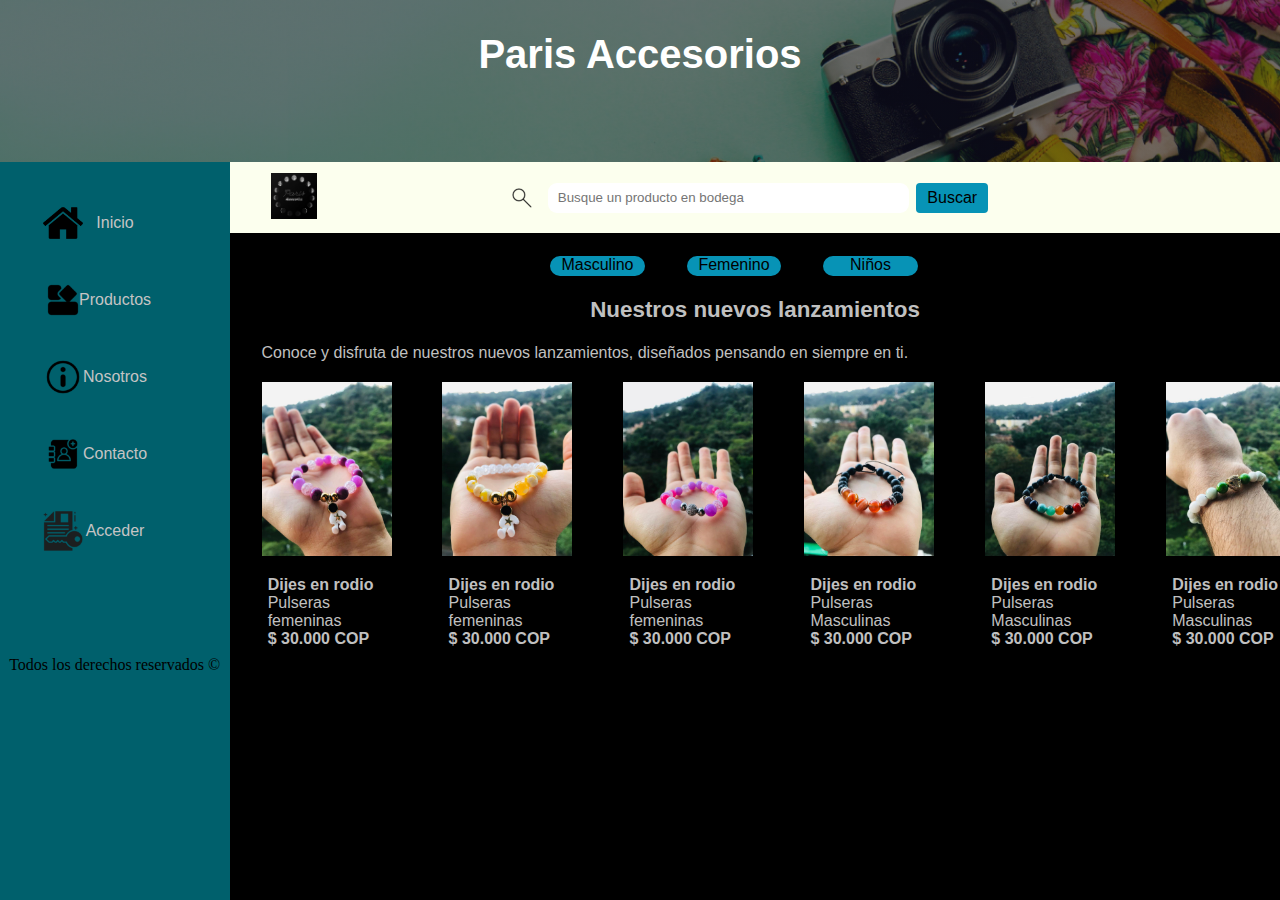
<file: index.html>
<!DOCTYPE html>
<html lang="en">
<head>
    <meta charset="UTF-8">
    <meta http-equiv="X-UA-Compatible" content="IE=edge">
    <meta name="viewport" content="width=device-width, initial-scale=1.0">
    <!-- fuentes -->
    <link rel="preconnect" href="https://fonts.googleapis.com">
    <link rel="preconnect" href="https://fonts.gstatic.com" crossorigin>
    <link href="https://fonts.googleapis.com/css2?family=Roboto:wght@100&display=swap" rel="stylesheet">
    <!-- Css -->
    <link rel="icon" href="Recurses/icon.ico">
    <title>Paris</title>
</head>
    <!-- Frames -->
    <frameset rows="18%,*" frameborder="no">
        <frame name="encabezado" src="Pages/encabezado.html" scrolling="no"></frame>
        <frameset cols="18%,*" frameborder="no">
            <frame name="menu" src="Pages/menu.html" scrolling="no"></frame>
            <frame name="content" src="Pages/inicio.html" scrolling="no"></frame>
        </frameset>
    </frameset>
</html>
</file>
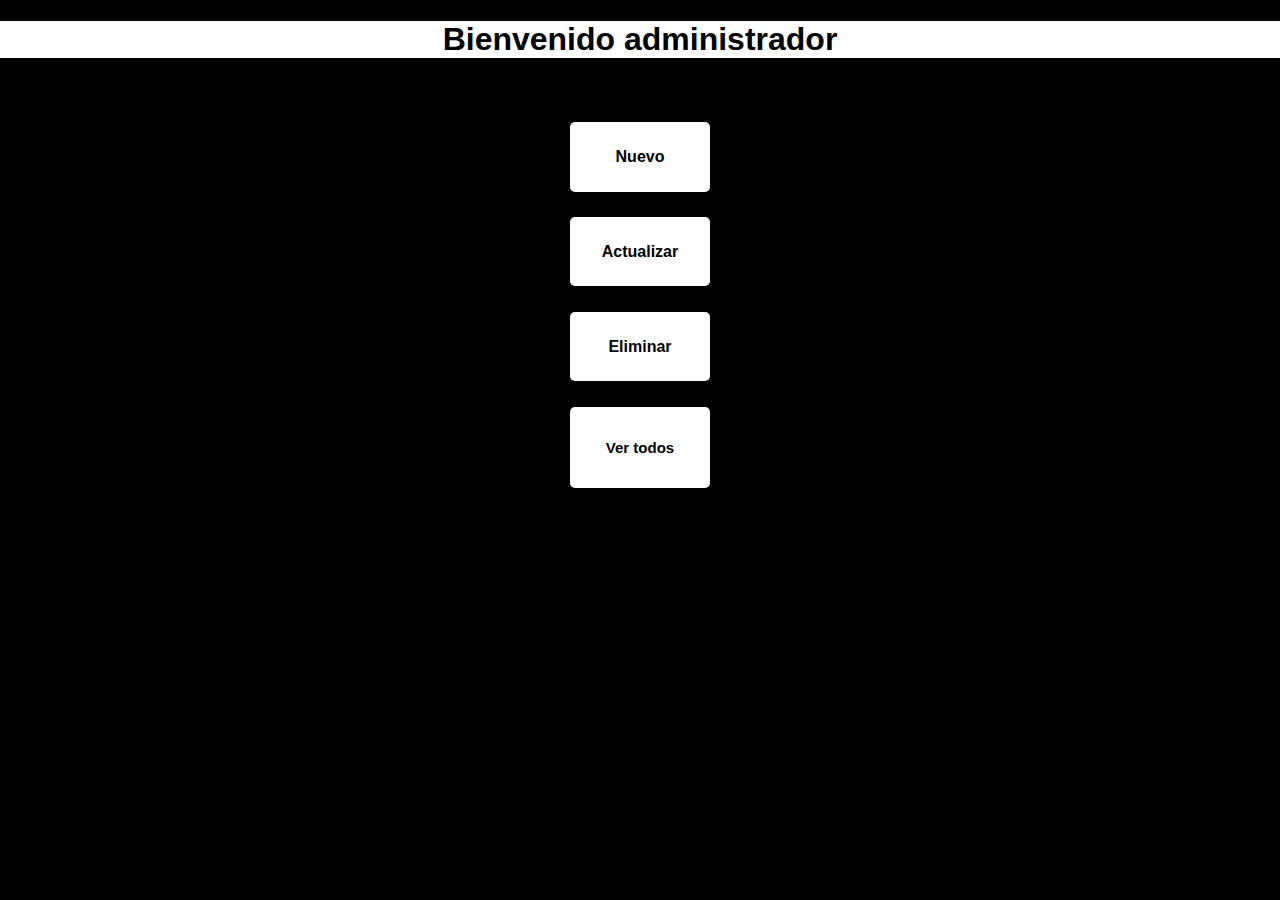
<file: acceso/admin.html>
<!DOCTYPE html>
<html lang="en">
<head>
    <meta charset="UTF-8">
    <meta http-equiv="X-UA-Compatible" content="IE=edge">
    <meta name="viewport" content="width=device-width, initial-scale=1.0">
    <link rel="stylesheet" href="../Styles/admin.css">

    <title>Admin</title>
</head>
<body>
    <header>
        <center>
            <h1>Bienvenido administrador</h1>
        </center>
    </header>
    <center>
        <main class="principal">
            <div class="Crear">
                <a href="../Crud/create.html">Nuevo</a>
            </div>
            <div class="actualizar">
                <a href="../Crud/update.html">Actualizar</a>
            </div>
            <div class="eliminar">
                <a href="../Crud/delete.html">Eliminar</a>
            </div>
            <div class="leer">
                <form method="POST" action="../Php/read.php">
                    <button type="submit">Ver todos</button>
                </form>
            </div>
        </main>
    </center>
</body>
</html>
</file>
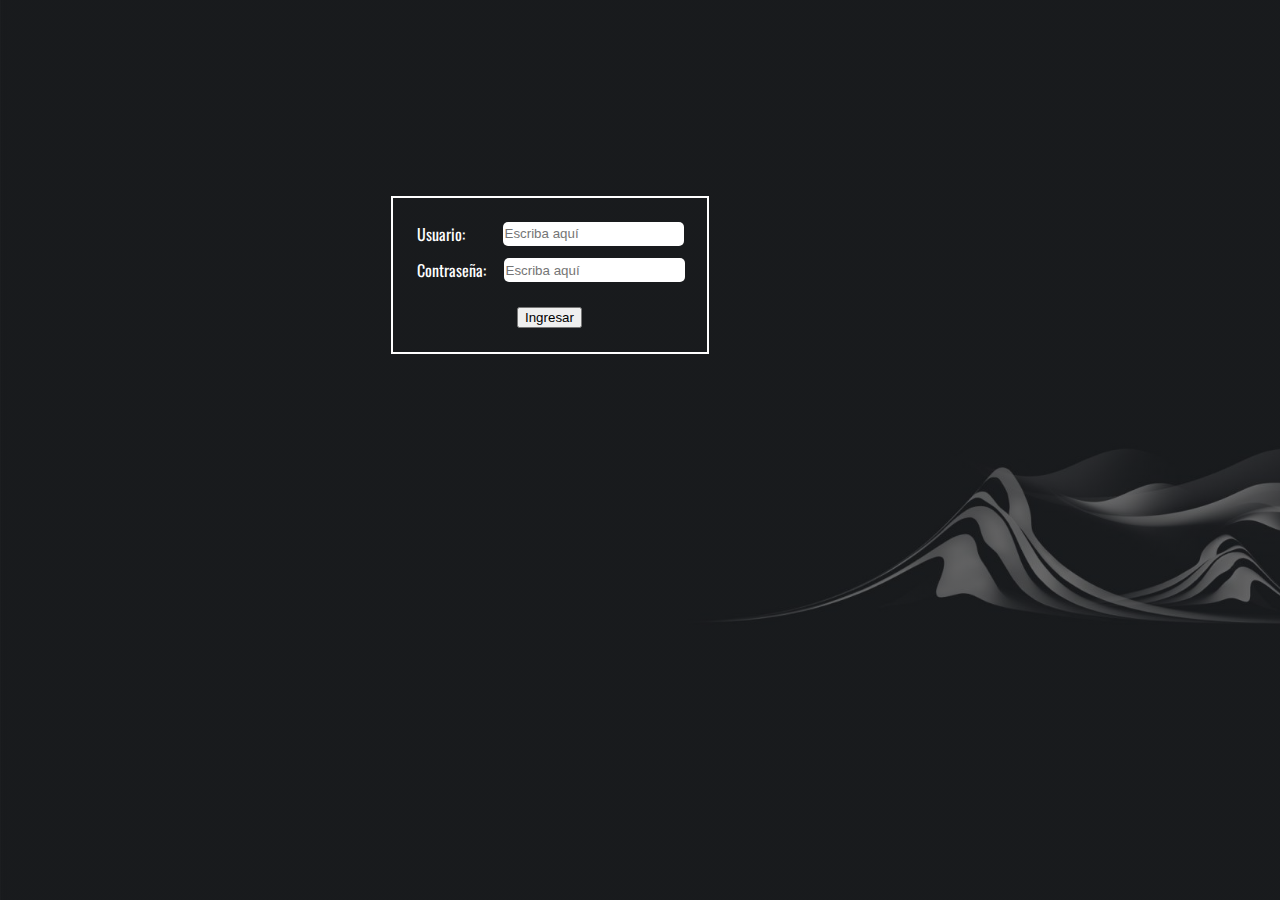
<file: acceso/log.html>
<!DOCTYPE html>
<html lang="en">
<head>
    <meta charset="UTF-8">
    <meta http-equiv="X-UA-Compatible" content="IE=edge">
    <meta name="viewport" content="width=device-width, initial-scale=1.0">
    <!-- Fuentes -->
    <link rel="preconnect" href="https://fonts.googleapis.com">
    <link rel="preconnect" href="https://fonts.gstatic.com" crossorigin>
    <link href="https://fonts.googleapis.com/css2?family=Oswald:wght@200&display=swap" rel="stylesheet">
    <link rel="icon" href="../Recurses/icon.ico">
    <!-- css -->
    <link rel="stylesheet" href="../Styles/login.css">
    
    <title>Login</title>
</head>
<body>
    <main class="principal">
        <section id="login">
            <form method="POST" action="../Php/login.php" class="login">
                <div class="usuario">
                    <label for="usuario">Usuario:</label>
                    <input type="email" placeholder="Escriba aquí" id="usuario" name="usuario">
                </div>

                <div class="password">
                    <label for="password">Contraseña:</label>
                    <input type="password" placeholder="Escriba aquí" id="password" name="password">
                </div>

                <div class="botones">
                    <div class="Ingresar">
                        <button type="submit" id="enviar">Ingresar</button>
                    </div>
                </div>
            </form>
            
        </section>
    </main>

</body>
</html>
</file>
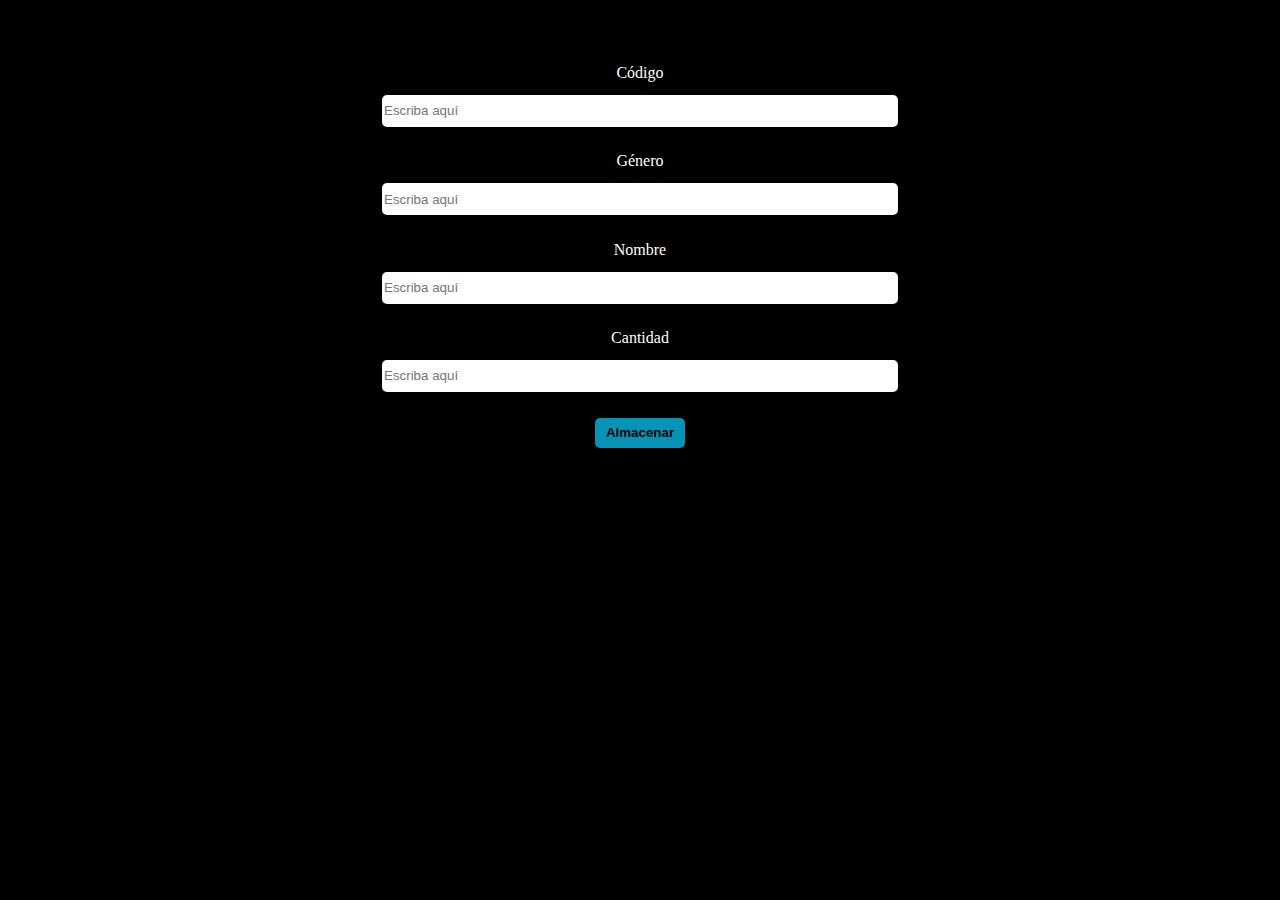
<file: Crud/create.html>
<!DOCTYPE html>
<html lang="en">
<head>
    <meta charset="UTF-8">
    <meta http-equiv="X-UA-Compatible" content="IE=edge">
    <meta name="viewport" content="width=device-width, initial-scale=1.0">
    <link rel="stylesheet" href="../Styles/crud.css">
    <title>Document</title>
</head>
<body>
    <main class="principal">
        <center>
            <form method="post" action="../Php/create.php">
                <label for="cod">Código</label><br>
                <input type="text" placeholder="Escriba aquí" id="cod" name="cod"><br>
                <label for="genero">Género</label><br>
                <input type="text" placeholder="Escriba aquí" id="genero" name="genero"><br>
                <label for="nombre">Nombre</label><br>
                <input type="text" placeholder="Escriba aquí" id="nombre" name="nombre"><br>
                <label for="cantidad">Cantidad</label><br>
                <input type="text" placeholder="Escriba aquí" id="cantidad" name="cantidad"><br>
                <button type="submit" id="almacenar">Almacenar</button>
            </form>
        </center>
    </main>
</body>
</html>
</file>
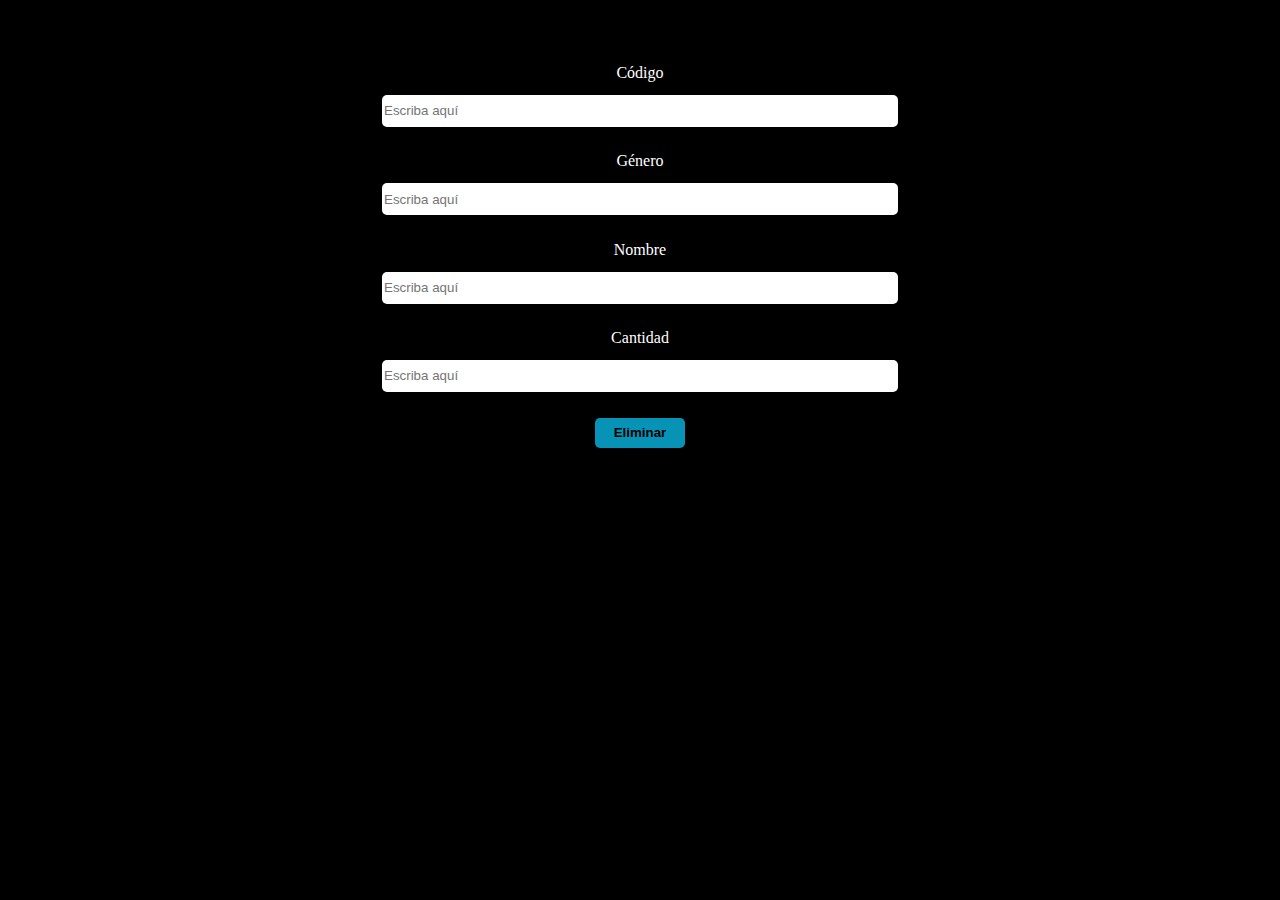
<file: Crud/delete.html>
<!DOCTYPE html>
<html lang="en">
<head>
    <meta charset="UTF-8">
    <meta http-equiv="X-UA-Compatible" content="IE=edge">
    <meta name="viewport" content="width=device-width, initial-scale=1.0">
    <link rel="stylesheet" href="../Styles/crud.css">
    <title>Document</title>
</head>
<body>
    <main class="principal">
        <center>
            <form method="post" action="../Php/delete.php">
                <label for="cod">Código</label><br>
                <input type="text" placeholder="Escriba aquí" id="cod" name="cod"><br>
                <label for="genero">Género</label><br>
                <input type="text" placeholder="Escriba aquí" id="genero" name="genero"><br>
                <label for="nombre">Nombre</label><br>
                <input type="text" placeholder="Escriba aquí" id="nombre" name="nombre"><br>
                <label for="cantidad">Cantidad</label><br>
                <input type="text" placeholder="Escriba aquí" id="cantidad" name="cantidad"><br>
                <button type="submit" id="eliminar">Eliminar</button>
            </form>
        </center>
    </main>
</body>
</html>
</file>
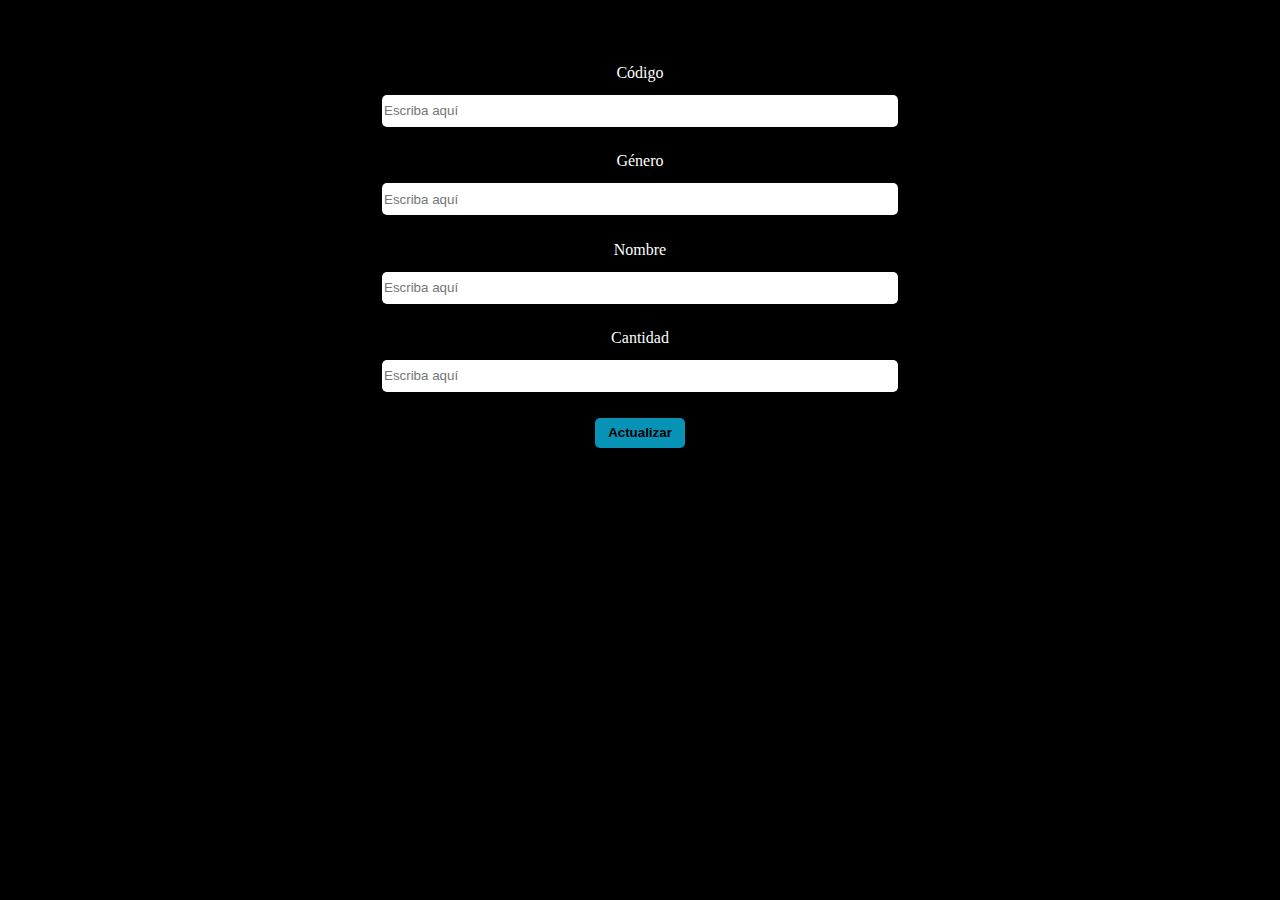
<file: Crud/update.html>
<!DOCTYPE html>
<html lang="en">
<head>
    <meta charset="UTF-8">
    <meta http-equiv="X-UA-Compatible" content="IE=edge">
    <meta name="viewport" content="width=device-width, initial-scale=1.0">
    <link rel="stylesheet" href="../Styles/crud.css">
    <title>Document</title>
</head>
<body>
    <main class="principal">
        <center>
            <form method="post" action="../Php/update.php">
                <label for="cod">Código</label><br>
                <input type="text" placeholder="Escriba aquí" id="cod" name="cod"><br>
                <label for="genero">Género</label><br>
                <input type="text" placeholder="Escriba aquí" id="genero" name="genero"><br>
                <label for="nombre">Nombre</label><br>
                <input type="text" placeholder="Escriba aquí" id="nombre" name="nombre"><br>
                <label for="cantidad">Cantidad</label><br>
                <input type="text" placeholder="Escriba aquí" id="cantidad" name="cantidad"><br>
                <button type="submit" id="actualizar">Actualizar</button>
            </form>
        </center>
    </main>
</body>
</html>
</file>
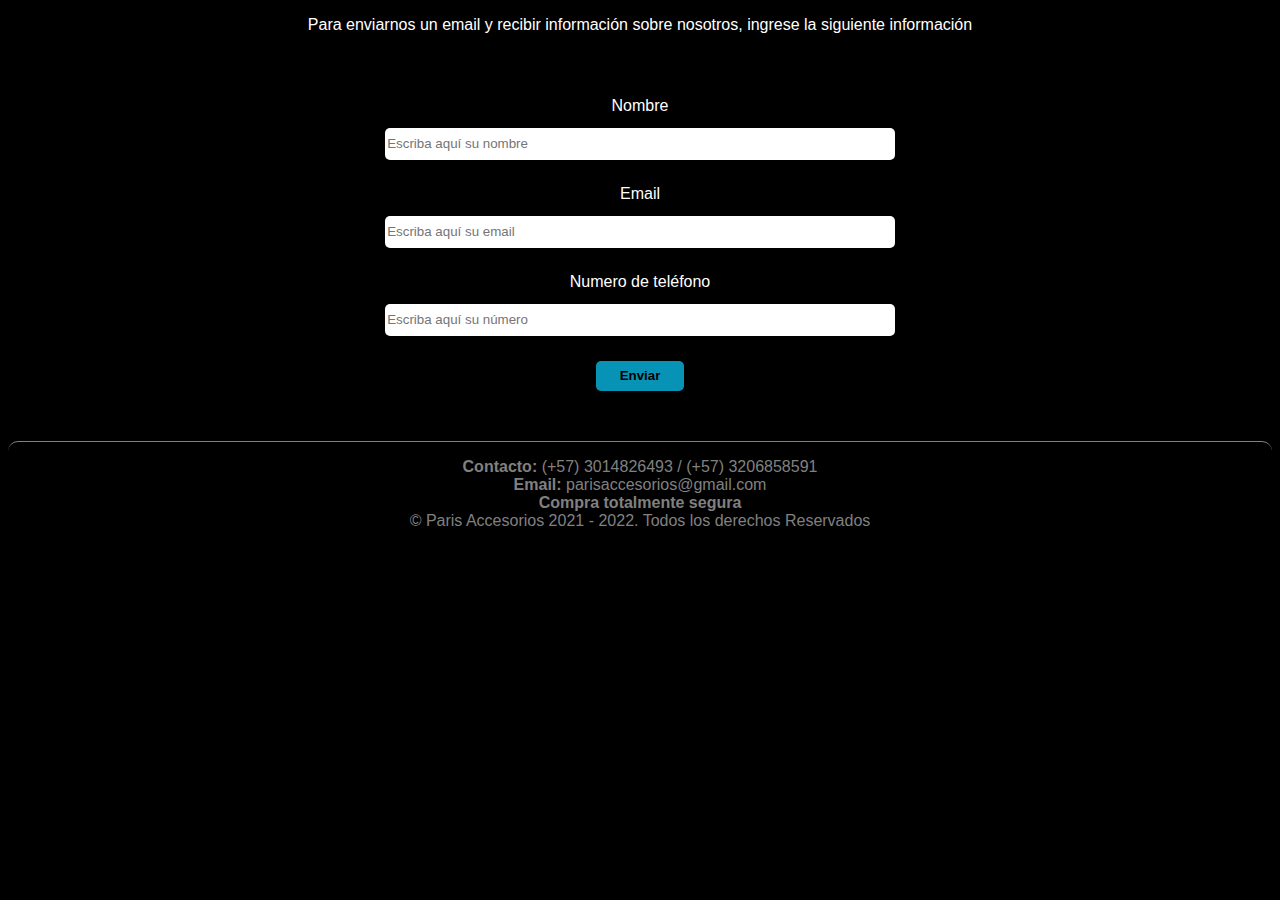
<file: Pages/Contacto.html>
<!DOCTYPE html>
<html lang="en">
<head>
    <meta charset="UTF-8">
    <meta http-equiv="X-UA-Compatible" content="IE=edge">
    <meta name="viewport" content="width=device-width, initial-scale=1.0">
    <link rel="stylesheet" href="../Styles/contacto.css">
    <title>Document</title>
</head>
<body>
    <!-- Contactenos -->
    <main class="contacto">
        <p class="Contact">
            Para enviarnos un email y recibir información sobre nosotros, ingrese la siguiente información
        </p>
        <center>
            <form method="post" action="">
                <label for="nombre">Nombre</label><br>
                <input type="text" placeholder="Escriba aquí su nombre" id="nombre" name="nombre"><br>
                <label for="email">Email</label><br>
                <input type="email" placeholder="Escriba aquí su email" id="email" name="email"><br>
                <label for="numero">Numero de teléfono</label><br>
                <input type="text" placeholder="Escriba aquí su número" id="numero" name="numero"><br>
                <button type="submit" id="enviar">Enviar</button>
            </form>
        </center>

        <footer>
            <p>
                <strong>Contacto:</strong> (+57) 3014826493 / (+57) 3206858591 <br>
                <strong>Email:</strong> parisaccesorios@gmail.com <br>
                <strong>Compra totalmente segura</strong><br>
                &copy; Paris Accesorios 2021 - 2022. Todos los derechos Reservados
            </p>
        </footer>
    </main>
</body>
</html>
</file>
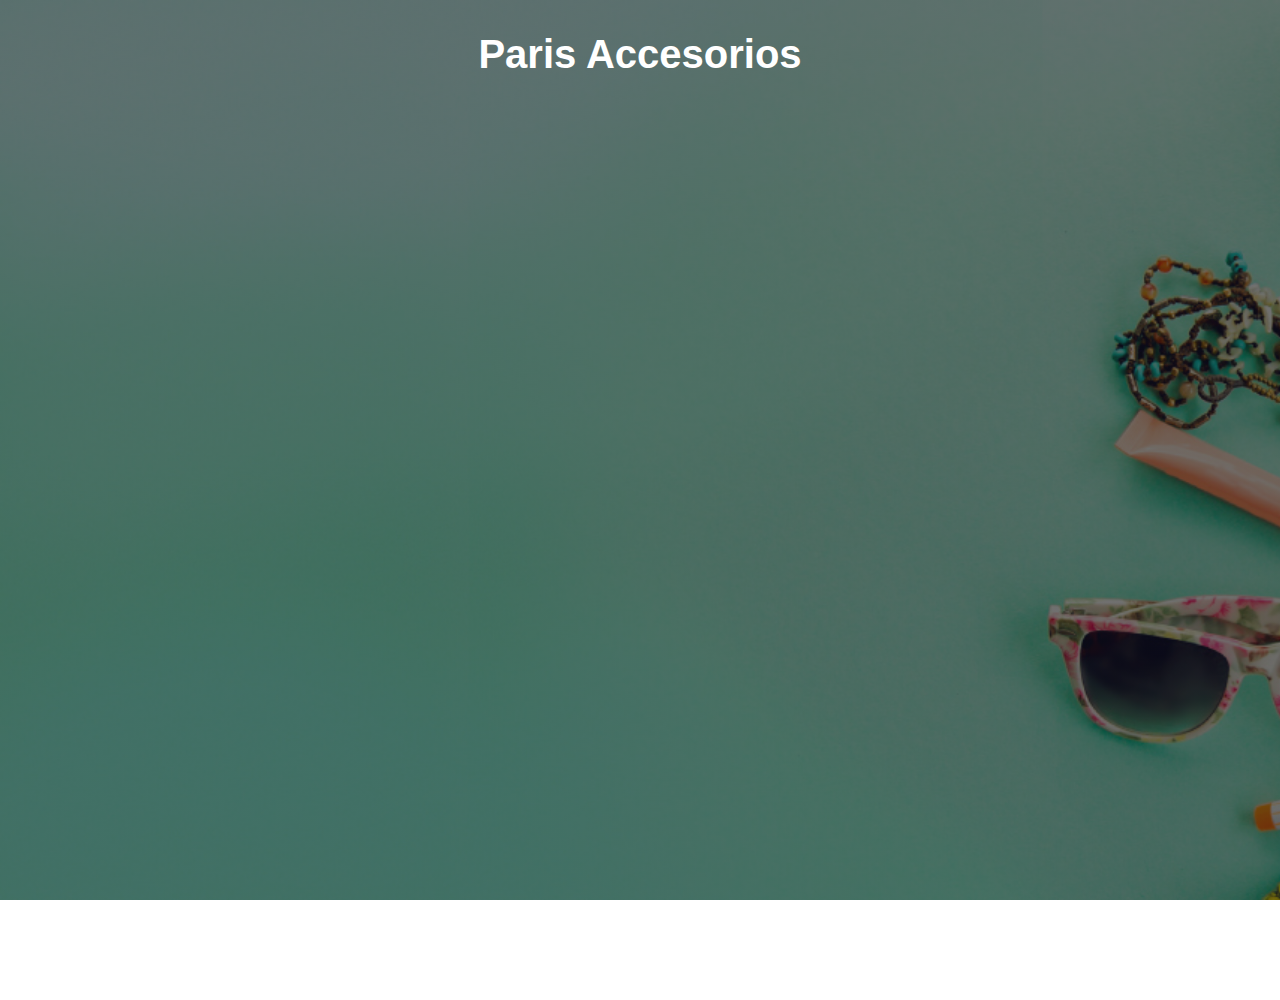
<file: Pages/encabezado.html>
<!DOCTYPE html>
<html lang="en">
<head>
    <meta charset="UTF-8">
    <meta http-equiv="X-UA-Compatible" content="IE=edge">
    <meta name="viewport" content="width=device-width, initial-scale=1.0">
    
    <!-- css -->
    <link rel="stylesheet" href="../Styles/encabezado.css">
    <title>Contenido</title>
</head>
<body>
    <main class="principal">
        <!-- mejorar -->
        <div class="titulo">
            <h1>Paris Accesorios</h1>
        </div>
    </main>
</body>
</html>
</file>
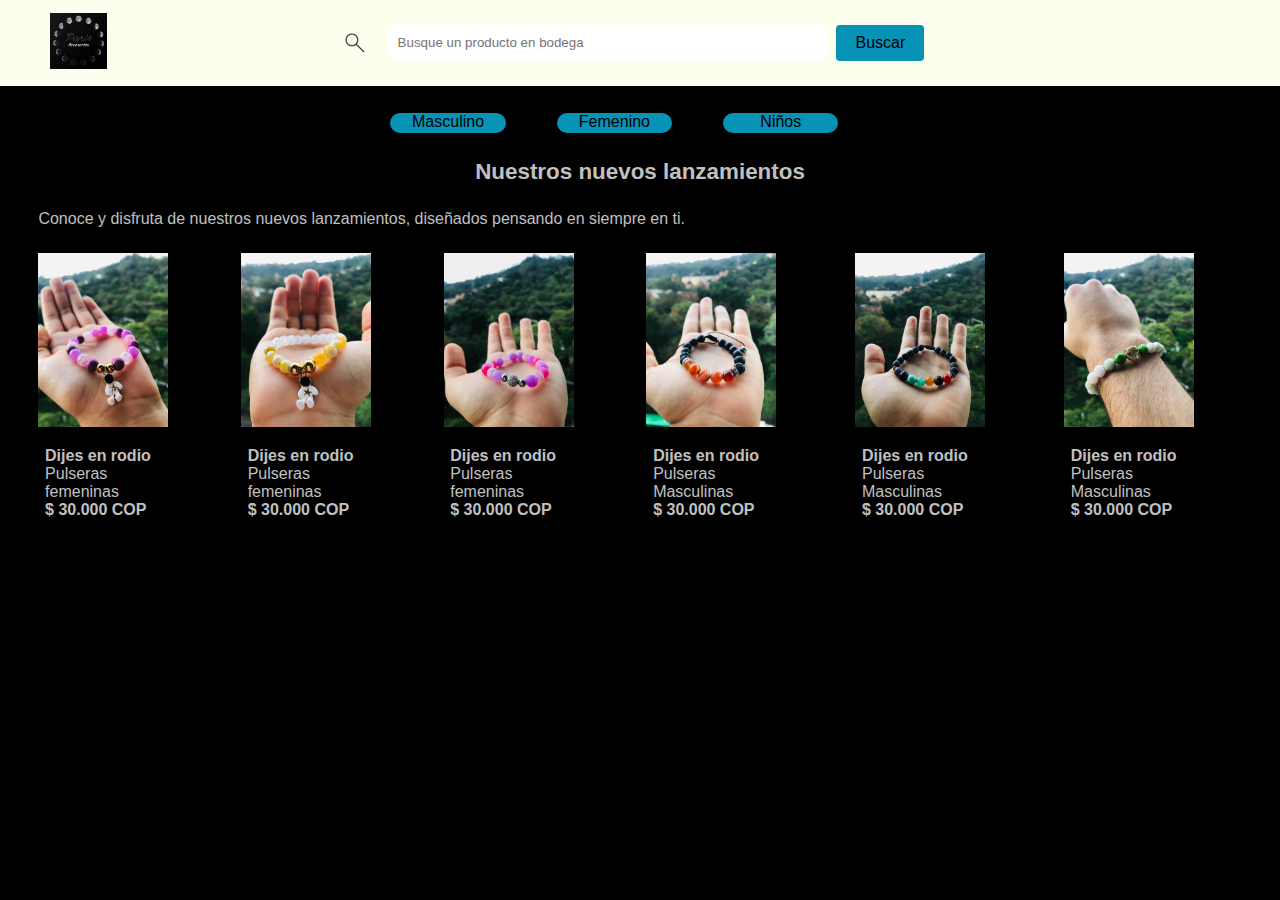
<file: Pages/inicio.html>
<!DOCTYPE html>
<html lang="en">
<head>
    <meta charset="UTF-8">
    <meta http-equiv="X-UA-Compatible" content="IE=edge">
    <meta name="viewport" content="width=device-width, initial-scale=1.0">
    <link rel="stylesheet" href="../Styles/inicio.css">
    <title>Nosotros</title>
</head>
<body>
    <main class="principal">
        <header class="encabezado">
            <div class="logo">
                <a href="inicio.html"><img src="../Recurses/Logo.png" alt="Logo"></a>
            </div>

            <div class="barra">
                <div class="icon">
                    <img src="../Recurses/icon-busqueda.png" alt="Icon">
                </div>

                <div class="busqueda">
                    <form method="post" action="">
                        <div class="search">
                            <input type="text" placeholder="  Busque un producto en bodega" id="search">
                        </div>
                        <div class="button">
                            <button class="buscar">Buscar</button>
                        </div>
                    </form>
                </div>
                
            </div>
        </header>

        

        <!-- --------------------------- -->
        <section class="catego">
            <div class="masculino">
                <a href="Masculino.html" target="content">Masculino</a>
            </div>

            <div class="Femenino">
                <a href="Fem.html" target="content">Femenino</a>
            </div>

            <div class="pequ">
                <a href="niños.html" target="content">Niños</a>
            </div>
        </section>
        
        <h2 class="lanzamientos">
            Nuestros nuevos lanzamientos
        </h2>    
        

        <section class="news">
            <div class="parrafoNuevos">
                <p>
                    Conoce y disfruta de nuestros nuevos lanzamientos, diseñados pensando en siempre en ti.
                </p>
            </div>

            <div class="productos">
                <div class="content_1">
                    <div class="img1">
                        <img src="../Recurses/products/Astro-rosa.jpg" alt="Astronauta">
                    </div>

                    <div class="des1">
                        <p>
                            <strong>Dijes en rodio</strong><br>
                            Pulseras femeninas <br>
                            <span>$ 30.000 COP</span>
                        </p>
                    </div>
                </div>

                <div class="content_2">
                    <div class="img2">
                        <img src="../Recurses/products/Astro-amarillo.jpg" alt="Astronauta">
                    </div>
                    
                    <div class="des2">
                        <p>
                            <strong>Dijes en rodio</strong><br>
                            Pulseras femeninas <br>
                            <span>$ 30.000 COP</span>
                        </p>
                    </div>
                </div>

                <div class="content_3">
                    <div class="img3">
                        <img src="../Recurses/products/Bola-rosa.jpg" alt="Bola-rosa">
                    </div>
                    
                    <div class="des3">
                        <p>
                            <strong>Dijes en rodio</strong><br>
                            Pulseras femeninas <br>
                            <span>$ 30.000 COP</span>
                        </p>
                    </div>
                </div>

                <div class="content_4">
                    <div class="img4">
                        <img src="../Recurses/products/Naranja.jpg" alt="Fuego">
                    </div>
                    
                    <div class="des4">
                        <p>
                            <strong>Dijes en rodio</strong><br>
                            Pulseras Masculinas <br>
                            <span>$ 30.000 COP</span>
                        </p>
                    </div>
                </div>

                <div class="content_5">
                    <div class="img5">
                        <img src="../Recurses/products/Chakras.jpg" alt="Fuego">
                    </div>
                    
                    <div class="des5">
                        <p>
                            <strong>Dijes en rodio</strong><br>
                            Pulseras Masculinas <br>
                            <span>$ 30.000 COP</span>
                        </p>
                    </div>
                </div>

                <div class="content_6">
                    <div class="img6">
                        <img src="../Recurses/products/Verde.jpg" alt="leopardo">
                    </div>
                    
                    <div class="des6">
                        <p>
                            <strong>Dijes en rodio</strong><br>
                            Pulseras Masculinas <br>
                            <span>$ 30.000 COP</span>
                        </p>
                    </div>
                </div>
            </div>
        </section>


    </main>
</body>
</html>
</file>
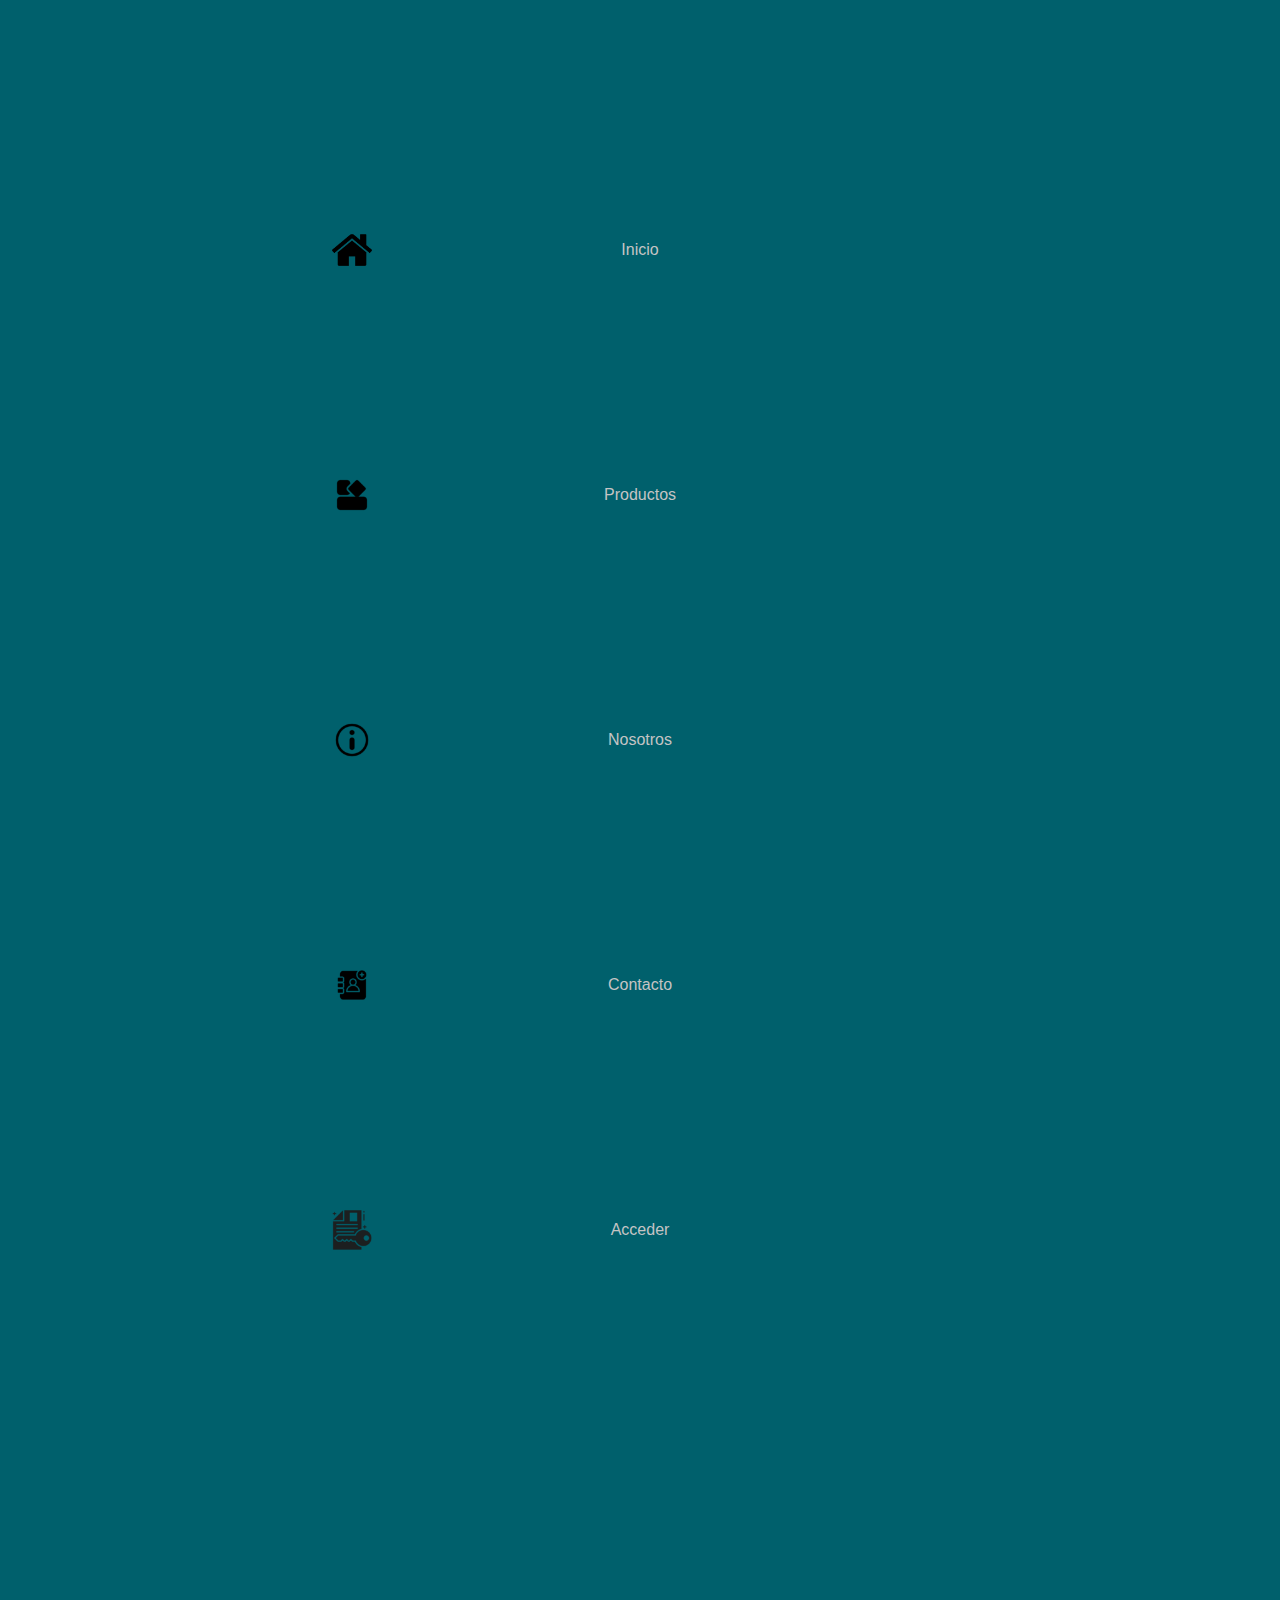
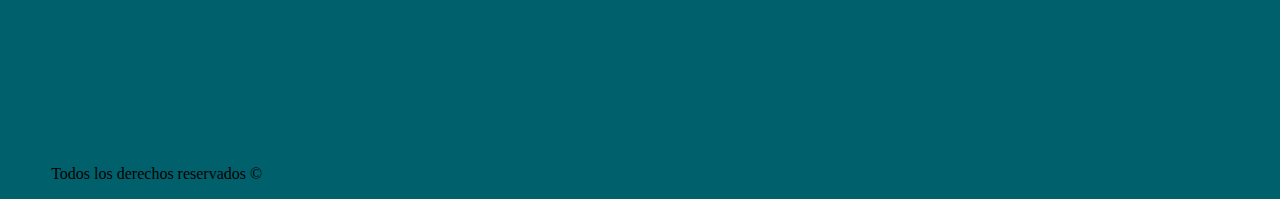
<file: Pages/menu.html>
<!DOCTYPE html>
<html lang="en">
<head>
    <meta charset="UTF-8">
    <meta http-equiv="X-UA-Compatible" content="IE=edge">
    <meta name="viewport" content="width=device-width, initial-scale=1.0">
    <link rel="stylesheet" href="../Styles/menu.css">
    <title>Contenido</title>
</head>
<body bgcolor="#00606C">
    <main class="principal">
        <nav class="menu">
            <div class="inicio">
                <div class="imagenInicio">
                    <img src="../Recurses/home.png" alt="inicio">
                </div>
                <div class="tituloInicio">
                    <a href="inicio.html" target="content">Inicio</a>
                </div>
            </div>

            <div class="productos">
                <div class="imagenProductos">
                    <img src="../Recurses/productos.png" alt="productos">
                </div>
                <div class="tituloProductos">
                    <a href="prod.html" target="content">Productos</a>
                </div>
            </div>

            <div class="nosotros">
                <div class="imagenInfo">
                    <img src="../Recurses/informacion.png" alt="nosotros">
                </div>
                <div class="tituloInfo">
                    <a href="nos.html" target="content">Nosotros</a>
                </div>
            </div>            

            <div class="contacto">
                <div class="imagenContacto">
                    <img src="../Recurses/contact.png" alt="contacto">
                </div>
                <div class="tituloContacto">
                    <a href="Contacto.html" target="content">Contacto</a>
                </div>
            </div>

            <div class="acceder">
                <div class="imagenAcceder">
                    <img src="../Recurses/acceder.png" alt="acceder">
                </div>
                <div class="tituloAcceder">
                    <a href="../acceso/log.html" target="content">Acceder</a>
                </div>
            </div>
        </nav>
        

        <section class="footer">
            <footer>
                <p>Todos los derechos reservados &copy;</p>
            </footer>
        </section>
    </main>
</body>
</html>
</file>
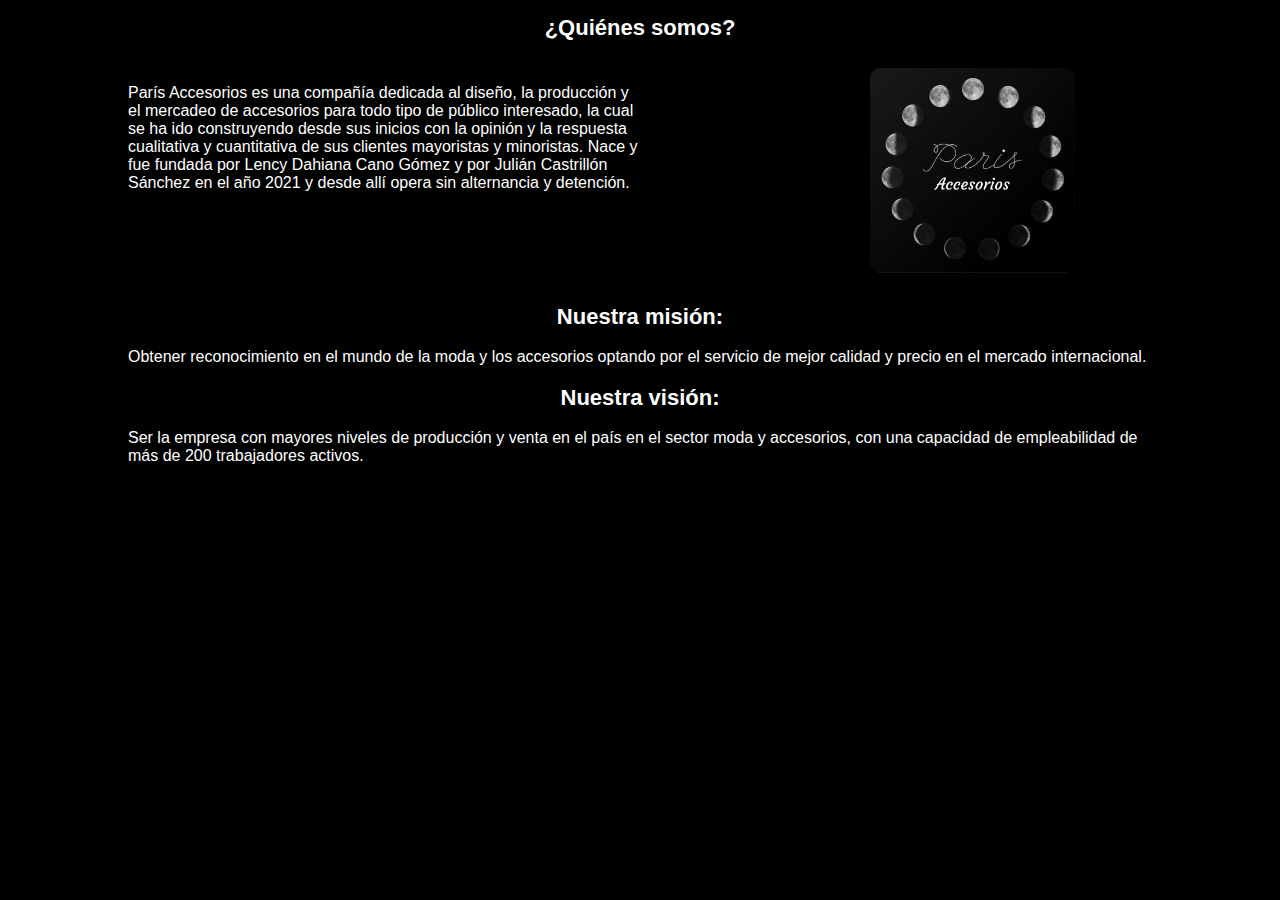
<file: Pages/nos.html>
<!DOCTYPE html>
<html lang="en">
<head>
    <meta charset="UTF-8">
    <meta http-equiv="X-UA-Compatible" content="IE=edge">
    <meta name="viewport" content="width=device-width, initial-scale=1.0">
    <link rel="stylesheet" href="../Styles/nosotros.css">
    
    <title>Nosotros</title>
</head>
<body>
    <main class="principal">
        <div class="trayectoria">
            <div class= "titulo">
                <h1>¿Quiénes somos?</h1>
            </div>

            <!-- División en dos partes -->
            <div class="somos">
                <div class="parrafo">
                    <p>
                        París Accesorios es una compañía dedicada al diseño, la producción y el 
                        mercadeo de accesorios para todo tipo de público interesado, la cual se ha 
                        ido construyendo desde sus inicios con la opinión y la respuesta cualitativa y 
                        cuantitativa de sus clientes mayoristas y minoristas. 
                        Nace y fue fundada por Lency Dahiana Cano Gómez y por Julián Castrillón Sánchez
                        en el año 2021 y desde allí opera sin alternancia y detención. 
                    </p>
                </div>

                <div class="logo">
                    <img src="../Recurses/Logo.png" alt="logo">
                </div>
            </div>
            
        </div>
        
        <div class="informacion">
            <div class="title">
                <h2>Nuestra misión:</h2>
            </div>
            
            <div class="mision">
                <p>
                   Obtener reconocimiento en el mundo de la moda y los accesorios
                   optando por el servicio de mejor calidad y precio en el mercado internacional. 
                </p>
            </div>

            <div class="titleTwo">
                <h2>Nuestra visión:</h2>
            </div>

            <div class="vision">
                <p>
                    Ser la empresa con mayores niveles de producción y venta
                    en el país en el sector moda y accesorios, con una capacidad de
                    empleabilidad de más de 200 trabajadores activos.
                </p>
            </div>
                
        </div>
        
    </main>
    
</body>
</html>
</file>
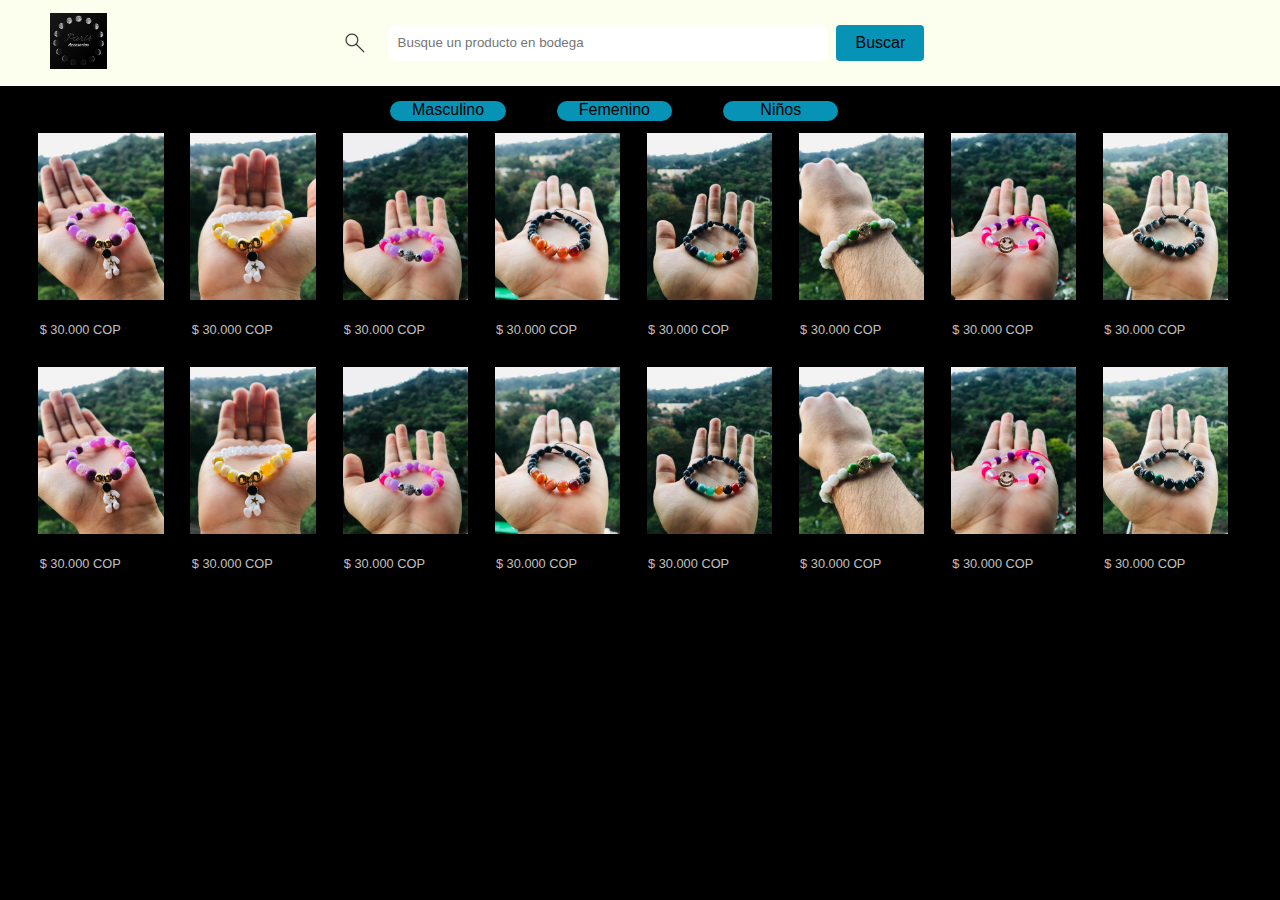
<file: Pages/prod.html>
<!DOCTYPE html>
<html lang="en">
<head>
    <meta charset="UTF-8">
    <meta http-equiv="X-UA-Compatible" content="IE=edge">
    <meta name="viewport" content="width=device-width, initial-scale=1.0">
    <link rel="stylesheet" href="../Styles/product.css">
    <title>Productos</title>
</head>
<body>
    <main class="principal">
        <header class="encabezado">
            <div class="logo">
                <a href="inicio.html"><img src="../Recurses/Logo.png" alt="Logo"></a>
            </div>

            <div class="barra">
                <div class="icon">
                    <img src="../Recurses/icon-busqueda.png" alt="Icon">
                </div>

                <div class="busqueda">
                    <form method="post" action="">
                        <div class="search">
                            <input type="text" placeholder="  Busque un producto en bodega" id="search">
                        </div>
                        <div class="button">
                            <button class="buscar">Buscar</button>
                        </div>
                    </form>
                </div>
                
            </div>
        </header>

        <section class="catego">
            <div class="masculino">
                <a href="Masculino.html" target="content">Masculino</a>
            </div>

            <div class="Femenino">
                <a href="Fem.html" target="content">Femenino</a>
            </div>

            <div class="pequ">
                <a href="niños.html" target="content">Niños</a>
            </div>
        </section>
        
        <section class="news">
            <div class="productos">
                <div class="content_1">
                    <div class="img1">
                        <img src="../Recurses/products/Astro-rosa.jpg" alt="Astronauta">
                    </div>

                    <div class="des1">
                        <p>
                            <span>$ 30.000 COP</span>
                        </p>
                    </div>
                </div>

                <div class="content_2">
                    <div class="img2">
                        <img src="../Recurses/products/Astro-amarillo.jpg" alt="Astronauta">
                    </div>
                    
                    <div class="des2">
                        <p>
                            <span>$ 30.000 COP</span>
                        </p>
                    </div>
                </div>

                <div class="content_3">
                    <div class="img3">
                        <img src="../Recurses/products/Bola-rosa.jpg" alt="Bola-rosa">
                    </div>
                    
                    <div class="des3">
                        <p>
                            <span>$ 30.000 COP</span>
                        </p>
                    </div>
                </div>

                <div class="content_4">
                    <div class="img4">
                        <img src="../Recurses/products/Naranja.jpg" alt="Fuego">
                    </div>
                    
                    <div class="des4">
                        <p>
                            <span>$ 30.000 COP</span>
                        </p>
                    </div>
                </div>

                <div class="content_5">
                    <div class="img5">
                        <img src="../Recurses/products/Chakras.jpg" alt="Fuego">
                    </div>
                    
                    <div class="des5">
                        <p>
                            <span>$ 30.000 COP</span>
                        </p>
                    </div>
                </div>

                <div class="content_6">
                    <div class="img6">
                        <img src="../Recurses/products/Verde.jpg" alt="leopardo">
                    </div>
                    
                    <div class="des6">
                        <p>
                            <span>$ 30.000 COP</span>
                        </p>
                    </div>
                </div>

                <div class="content_7">
                    <div class="img7">
                        <img src="../Recurses/products/Feliz.jpg" alt="feliz">
                    </div>
                    
                    <div class="des7">
                        <p>
                            <span>$ 30.000 COP</span>
                        </p>
                    </div>
                </div>

                <div class="content_8">
                    <div class="img8">
                        <img src="../Recurses/products/Mezcla.jpg" alt="mezcla">
                    </div>
                    
                    <div class="des8">
                        <p>
                            <span>$ 30.000 COP</span>
                        </p>
                    </div>
                </div>
            </div>
        </section>

        <!-- Section two -->
        <section class="two">
            <div class="productos">
                <div class="content_1">
                    <div class="img1">
                        <img src="../Recurses/products/Astro-rosa.jpg" alt="Astronauta">
                    </div>

                    <div class="des1">
                        <p>
                            <span>$ 30.000 COP</span>
                        </p>
                    </div>
                </div>

                <div class="content_2">
                    <div class="img2">
                        <img src="../Recurses/products/Astro-amarillo.jpg" alt="Astronauta">
                    </div>
                    
                    <div class="des2">
                        <p>
                            <span>$ 30.000 COP</span>
                        </p>
                    </div>
                </div>

                <div class="content_3">
                    <div class="img3">
                        <img src="../Recurses/products/Bola-rosa.jpg" alt="Bola-rosa">
                    </div>
                    
                    <div class="des3">
                        <p>
                            <span>$ 30.000 COP</span>
                        </p>
                    </div>
                </div>

                <div class="content_4">
                    <div class="img4">
                        <img src="../Recurses/products/Naranja.jpg" alt="Fuego">
                    </div>
                    
                    <div class="des4">
                        <p>
                            <span>$ 30.000 COP</span>
                        </p>
                    </div>
                </div>

                <div class="content_5">
                    <div class="img5">
                        <img src="../Recurses/products/Chakras.jpg" alt="Fuego">
                    </div>
                    
                    <div class="des5">
                        <p>
                            <span>$ 30.000 COP</span>
                        </p>
                    </div>
                </div>

                <div class="content_6">
                    <div class="img6">
                        <img src="../Recurses/products/Verde.jpg" alt="leopardo">
                    </div>
                    
                    <div class="des6">
                        <p>
                            <span>$ 30.000 COP</span>
                        </p>
                    </div>
                </div>

                <div class="content_7">
                    <div class="img7">
                        <img src="../Recurses/products/Feliz.jpg" alt="feliz">
                    </div>
                    
                    <div class="des7">
                        <p>
                            <span>$ 30.000 COP</span>
                        </p>
                    </div>
                </div>

                <div class="content_8">
                    <div class="img8">
                        <img src="../Recurses/products/Mezcla.jpg" alt="mezcla">
                    </div>
                    
                    <div class="des8">
                        <p>
                            <span>$ 30.000 COP</span>
                        </p>
                    </div>
                </div>
            </div>
        </section>

    </main>
</body>
</html>
</file>
<file: Styles/admin.css>
body{
    background: black;
    color: white; 
    margin: 0;
}

header{
    font-family: 'Roboto', sans-serif;    
    background: white;
    color: black;
}

.principal{
    margin-top: 5%;
}

.principal div{
    border: none; 
    background: white; 
    border-radius: 5px;
    width: 7%;
    text-align: center;
    padding: 2%;
    margin-bottom: 2%;
}

.principal a{
    text-decoration: none;
    color: black;
    font-family: 'Roboto', sans-serif;
    font-weight: 600;
}

button{
    background: white;
    border: none;
    font-family: 'Roboto', sans-serif; 
    font-weight: 600;
    height: 30px;
    font-size: 15px;
}
button:hover{
    cursor:pointer;
}
</file>
<file: Styles/login.css>
/* font-family: 'Oswald', sans-serif; Primera fuente*/

body{
    margin: 0; 
    background-image: url("../Recurses/fondo-login.jpg");
    min-height: 100vh;
    background-repeat: no-repeat;
    background-size: cover;
    background-position: absolute;
    background-attachment: fixed;
    
}

/* Creación de transparencia de fondo */
body:before{
    content: ""; 
    min-height: 100%;
    width: 100%;
    height: 100%;
    position: absolute; 
    top: 0; 
    left: 0; 

    /* transparencia */
    background: linear-gradient(#111111,#111111);
    opacity: 0.6;
    z-index: -1; 
}


/* Lineación del login */
 main{
    width: 1000px;
    height: 700px;
    margin: 0; 
    display: flex;
    align-items: center;
    justify-content: center;
}

main section{
    display: flex; 
    align-items: center;
    justify-content: center;
    width: 80%;
    height: 50%;
    margin-left: 10%;
    margin-bottom: 15%;
}

section {
    display: flex;
    color: white; 
}

form{
    border: solid 2px white;
    padding: 3%;
    padding-right: 5%;
}

form label{
    font-family: 'Oswald', sans-serif;
}

#usuario{
    border-radius: 5px;
    border: none;
}

#password{
    border-radius: 5px;
    border: none;
}

.usuario{
    display: flex; 
    flex-direction: row;
    margin-bottom: 5%;
}
.usuario input{
    margin-left: 15%;
}

.password{
    display: flex; 
    flex-direction: row;
    margin-bottom: 10%;
}

.password input{
    margin-left: 7%;
}

.botones{
    display: flex; 
    margin: 0; 
}

.botones div{
    display: flex;
    flex-direction: row;
    align-items: center;
    justify-content: center;
    padding-left: 40%; 
}
</file>
<file: Styles/crud.css>
body{
    margin: 0; 
    color: white; 
    background: black;
}

form{
    margin-top: 5%;
}

form input{
    margin-top: 1%;
    margin-bottom: 2%;
    width: 40%;
    height: 30px;
    border-radius: 5px;
    border: none; 
}

form button{
    background: #0793b6 ;
    border: none; 
    border-radius: 5px;
    height: 30px;
    width: 7%;
    font-weight: 600;
    font-family: 'Roboto', sans-serif;
}
form button:hover{
    background: #077692;
}
</file>
<file: Styles/contacto.css>
body{
    background: black;
    color: white;
    font-family: 'Roboto', sans-serif; 
}

p{
    text-align: center;
}

form{
    margin-top: 5%;
}

form input{
    margin-top: 1%;
    margin-bottom: 2%;
    width: 40%;
    height: 30px;
    border-radius: 5px;
    border: none; 
}
form button{
    background: #0793b6 ;
    border: none; 
    border-radius: 5px;
    height: 30px;
    width: 7%;
    font-weight: 600;
    font-family: 'Roboto', sans-serif;
}
form button:hover{
    background: #077692;
}


footer{
    width: 100%;
    text-align: center;
    justify-content: center;
    border-top: 1px solid gray; 
    margin-top: 4%;
    display: flex; 
    border-radius: 10px; 
    color: gray;
}
</file>
<file: Styles/encabezado.css>
body{
    margin: 0; 
    background-image: url("../Recurses/encabezado.jpg");
    min-height: 100vh;
    background-repeat: no-repeat;
    background-size: cover;
    background-position: absolute;
    background-attachment: fixed;
}

body:before{
    content: "";
    min-height: 100%;
    width: 100%;
    height: 100%;
    position: absolute; 
    top: 0; 
    left: 0; 

    background: linear-gradient(#111111,#111111);
    opacity: 0.6;
    z-index: -1; 
}

main{
    height: 1000px;
    display: flex; 
    flex-direction: column;
    margin: 0;
    justify-content: flex-start;
    align-items: center;
}

.titulo{
    width: auto;
    height: 1000px;
}

h1{
    margin-top: 10%;
    color: white; 
    font-family: 'Roboto', sans-serif;
    font-size: 250%;
}
</file>
<file: Styles/inicio.css>
/* font-family: 'Roboto', sans-serif;  */

body {
    margin: 0; 
    background: black;
    /* background: linear-gradient(90deg,rgb(202, 224, 228),rgb(72, 186, 206)); */
    font-family: 'Roboto', sans-serif;
    color: rgb(192, 192, 192);
}

.encabezado{
    display: flex; 
    flex-direction: row;
    padding: 1%;
    background: rgb(252, 255, 238); 
    border-bottom: 2px solid black;
}

.encabezado div{
    width: 100%;
}

.encabezado .barra{
    display: flex; 
    margin: 0;
}
.encabezado .barra div{
    display: flex; 
    flex-direction: row; 
    /* align-items: flex-start; */
    /* justify-content: start; */
    
}

/* Logo */
.encabezado .logo{
    width: 10%;
    margin-left: 3%;
}
.logo img{
    width: 60%;
}


/* Barra de búsqueda */

.barra{
    padding-left: 15%;
}

.barra .icon{
    width: 5%;
    height: auto;
    margin-right: 1%;
    align-items: center;
    justify-content: center;
}

.busqueda{
    width: 100%;
    height: auto;
}

.busqueda form{
    display: flex; 
    flex-direction: row; 
    align-items: center;
    justify-content: center;
    width: 100%;
}

.search{
    height: 60%;
}

.search input{
    width: 100%;
}

#search{
    border-radius: 9px;
    border: none;
}

.button{
    height: 100%;
    width: 100%;
    align-items: center;
}

.button button{
    margin-left: 2%;
    width: 20%; 
    height: 60%;
    align-items: center;
    justify-content: center;
    font-family: 'Roboto', sans-serif;
    font-size: 100%;
    font-weight: 400;

    border: none; 
    background: #0793b6;
    border-radius: 4px;
}

.button button:hover{
    background: #077692;
}

/* -----------Links------------- */
.catego{
    display: flex; 
    flex-direction: row;
    justify-content: center;
    margin-bottom: 2%;
    height: 10%;
    align-items: center;
    font-family: 'Roboto', sans-serif;
}
.catego div{
     margin-top: 2%; 
    margin-right: 4%; 
    
    width: 9%;
    height: 20px;
    text-align: center;

    background: #0793b6;
    border-radius: 10px; 
}
.catego div:hover{
    background: #077692;
}
.catego a{
    text-decoration: none; 
    color: black;
}




/* --------------------Productos------------------- */
/* Titulo */
.lanzamientos{
    text-align: center;
    font-size: 140%;
}

/* Products */
.news{
    margin-top: 2%;
    margin-left: 3%; 
}

.news img{
    width: 130px;
    height: auto;
}

.productos{
    display: flex; 
    flex-direction: row; 
    margin-top: 2%;
    
}
.productos div{
    padding-right: 5%;
}

.productos p{
    padding-left: 5%;
}
.productos span{
    font-weight: 600;
}
</file>
<file: Styles/menu.css>
/* font-family: 'Roboto', sans-serif; */

body{
    margin: 0;
}

.menu{
    text-align: center;
    margin-top: 10%;

}

.menu div{
    width: 100%;
    justify-content: center;
}

.menu div:hover{
    background: #008192;
    margin: 0px;
    
}

.menu a{
    text-decoration: none;
    color: rgb(197, 196, 196);
    font-family: 'Roboto', sans-serif;
}

.menu div a{
    margin-right: 100%; 
}

.menu img{
    margin-left: 10%;
    width: 40px;
    height: auto;
}

/* Links */
/* Inicio */
.inicio{
    display: flex; 
    margin: 0; 
    padding-top: 8%;
    padding-bottom: 8%;
}
.inicio div{
    display: flex; 
    flex-direction: row;
    justify-content: center;
    align-items: center;
}

/* productos */
.productos{
    display: flex; 
    margin: 0; 
    padding-top: 8%;
    padding-bottom: 8%;
}
.productos div{
    display: flex; 
    flex-direction: row;
    justify-content: center;
    align-items: center;
}

/* nosotros */
.nosotros{
    display: flex; 
    margin: 0; 
    padding-top: 8%;
    padding-bottom: 8%;
}
.nosotros div{
    display: flex; 
    flex-direction: row;
    justify-content: center;
    align-items: center;
}

/* contacto */
.contacto{
    display: flex; 
    margin: 0; 
    padding-top: 8%;
    padding-bottom: 8%;
}
.contacto div{
    display: flex; 
    flex-direction: row;
    justify-content: center;
    align-items: center;
}

.acceder{
    display: flex; 
    margin: 0; 
    padding-top: 8%;
    padding-bottom: 8%;
}
.acceder div{
    display: flex; 
    flex-direction: row;
    justify-content: center;
    align-items: center;
}

.footer{
    margin-top: 30%;
    padding-left: 4%;
    padding-top: 1%;

}
</file>
<file: Styles/nosotros.css>
body{
    margin: 0; 
    background: black;
    color: white;
}

.principal{
    margin-top: 3%;
    display: row; 
    text-align: center;
    margin: 0; 
}

.principal div{
    width: 100%;
    justify-content: center;
    font-family: 'Roboto', sans-serif; 
}

h1,h2{
    font-size: 22px;
}

.somos{
    display: flex; 
    margin: 0; 
}
.somos div{
    display: flex; 
    flex-direction: column; 
    justify-content: start;
    align-items: flex-start;
    margin-left: 10%;
    margin-top: 1%;
    margin-bottom: 1%;
}
.somos img{
    margin-left: 20%;
    width: 40%;
    border-radius: 10px;
}
.somos p{
    text-align:start;
}

.informacion p{
    margin-left: 10%;
    margin-right: 10%;
    text-align:start;
}

/* --------------------Productos------------------- */
/* Titulo */
.lanzamientos{
    text-align: center;
    font-size: 140%;
}

/* Products */
.news{
    margin-top: 2%;
    margin-left: 3%; 
}

.news img{
    width: 130px;
    height: auto;
}

.productos{
    display: flex; 
    flex-direction: row; 
    margin-top: 2%;
    
}
.productos div{
    padding-right: 5%;
}

.productos p{
    padding-left: 5%;
}
.productos span{
    font-weight: 600;
}
</file>
<file: Styles/product.css>
/* font-family: 'Roboto', sans-serif;  */

body {
    margin: 0; 
    /* background: linear-gradient(90deg,rgb(202, 224, 228),rgb(72, 186, 206)); */
    background: black;
    font-family: 'Roboto', sans-serif;
    color: rgb(192, 192, 192);
}

.encabezado{
    display: flex; 
    flex-direction: row;
    padding: 1%;
    background: rgb(252, 255, 238); 
    border-bottom: 2px solid black;

}

.encabezado div{
    width: 100%;
}

.encabezado .barra{
    display: flex; 
    margin: 0;
}
.encabezado .barra div{
    display: flex; 
    flex-direction: row; 
    /* align-items: flex-start; */
    /* justify-content: start; */
    
}

/* Logo */
.encabezado .logo{
    width: 10%;
    margin-left: 3%;
}
.logo img{
    width: 60%;
}


/* Barra de búsqueda */

.barra{
    padding-left: 15%;
}

.barra .icon{
    width: 5%;
    height: auto;
    margin-right: 1%;
    align-items: center;
    justify-content: center;
}

.busqueda{
    width: 100%;
    height: auto;
}

.busqueda form{
    display: flex; 
    flex-direction: row; 
    align-items: center;
    justify-content: center;
    width: 100%;
}

.search{
    height: 60%;
}

.search input{
    width: 100%;
}

#search{
    border-radius: 9px;
    border: none;
}

.button{
    height: 100%;
    width: 100%;
    align-items: center;
}

.button button{
    margin-left: 2%;
    width: 20%; 
    height: 60%;
    align-items: center;
    justify-content: center;
    font-family: 'Roboto', sans-serif;
    font-size: 100%;
    font-weight: 400;

    border: none; 
    background: #0793b6;
    border-radius: 4px;
}

.button button:hover{
    background: #077692;
}

/* Links */
.catego{
    display: flex; 
    flex-direction: row;
    justify-content: center;
    height: 10%;
    align-items: center;
    font-family: 'Roboto', sans-serif;
    margin-top: 1%; 
}
.catego div{
    margin-right: 4%; 
    
    width: 9%;
    height: 20px;
    text-align: center;

    background: #0793b6;
    border-radius: 10px; 
}
.catego div:hover{
    background: #077692;
}
.catego a{
    text-decoration: none; 
    color: black;
}


/* Productos */
.news{
    margin-top: 1%;
    margin-left: 3%; 
}

.news img{
    width: 100%;
    height: auto;
}


.productos{
    display: flex; 
    flex-direction: row; 
    margin-top: 1%;
    margin-right: 2%;

}
.productos div{
    padding-right: 2%;
}

.productos p{
    padding-left: 1%;
}
.productos span{
    font-weight: 500;
    font-size: 80%;
}

/* Section two */
.two{
    /* margin-top: 2%; */
    margin-left: 3%; 
}

.two img{
    width: 100%;
    height: auto;
}
</file>
